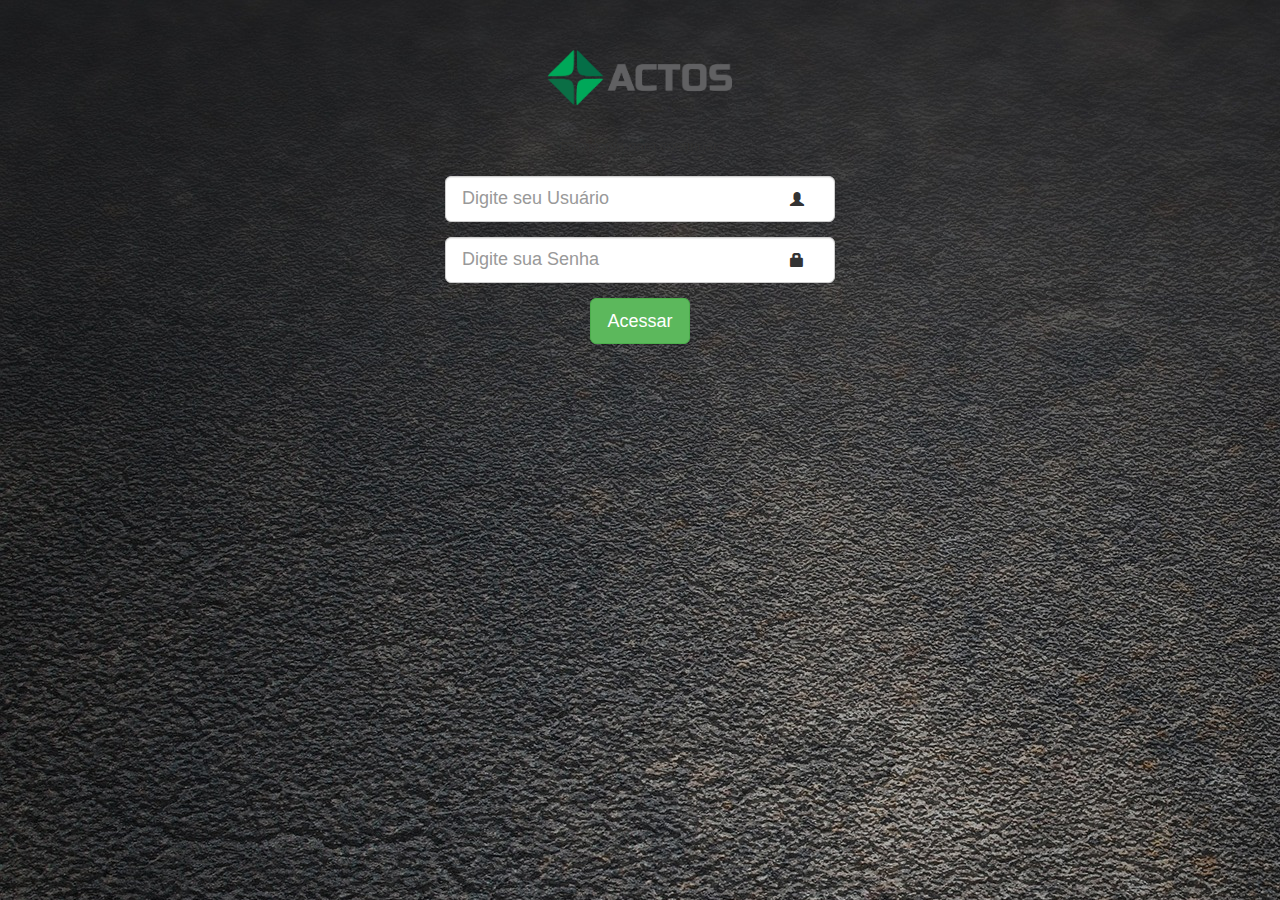
<file: login.html>
<!DOCTYPE html>
<html lang="pt-br">
  <head>
    <meta charset="utf-8">
    <meta http-equiv="X-UA-Compatible" content="IE=edge">
    <meta name="viewport" content="width=device-width, initial-scale=1">
    
    <title>Login</title>

    
    <link href="css/bootstrap.min.css" rel="stylesheet">
    <link href="css/estilo.css" rel="stylesheet">

    
  </head>
  <body  class="body-login">
   
     <!-- Login --> 
        
      <div id="main-container" class="container"><!-- .container -->
        <div class="row"> <!-- .row 1 -->
            <div class="col-sm-4"></div>
            <div class="col-sm-4">
              <div class="div-login">
                        
                <div id="panel-heading" class="panel-heading  text-center">
                    <img class="menu" src="imgs/actos_logo.png" class="img-responsive" alt="Actos" style=""/>
                </div>
                  
                <div class="message-login text-center">
				    Faça login para continuar.
			    </div>
              
                <div class="">
                      
                    <form class="form-horizontal" method="post" action="http://www.condominio24horas.com.br/sistema/loginvalidar.asp">
                        
                        <div class="form-group has-feedback">
                            <input class="form-control input-lg" type="" id="NOMUSU" name="NOMUSU" placeholder="Digite seu Usuário" required="true" />
                            <span class="glyphicon glyphicon-user form-control-feedback"></span>
                        </div>
                        
                        <div class="form-group has-feedback">
                            <input class="form-control input-lg" type="password" id="senha" name="senha" placeholder="Digite sua Senha" required="true" />  
                            <span class="glyphicon  glyphicon-lock form-control-feedback"></span>
                        </div>
                        
                        <div class="form-group text-center">
                            <input id="ACESSAR" type="submit" class="btn btn-success btn-lg " value="Acessar"/>
                        </div>
                        
                    </form>
                    
                </div>
              </div>
          
              
                
                
            </div>
            <div class="col-sm-4"></div>
        </div>
      </div>
      
      
     <!-- //Login --> 
       
     
        
    <script src="https://ajax.googleapis.com/ajax/libs/jquery/1.12.4/jquery.min.js"></script>
    
    <script src="js/bootstrap.min.js"></script>
    <script src="js/main.js"></script>
  </body>
</html>
</file>
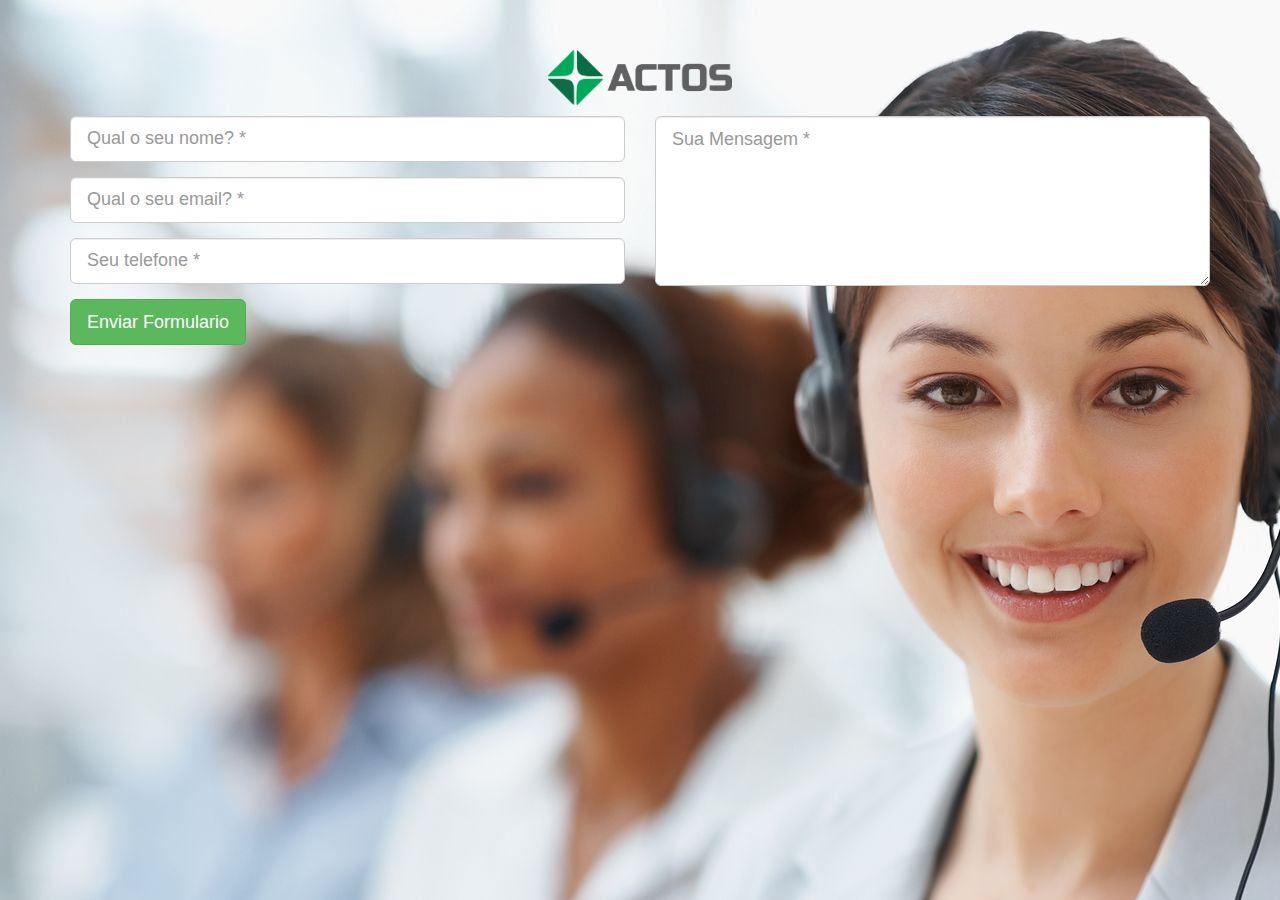
<file: visita.html>
<!DOCTYPE html>
<html lang="pt-br">
  <head>
    <meta charset="utf-8">
    <meta http-equiv="X-UA-Compatible" content="IE=edge">
    <meta name="viewport" content="width=device-width, initial-scale=1">
    
    <title>Solicite uma Visita</title>

    
    <link href="css/bootstrap.min.css" rel="stylesheet">
    <link href="css/estilo.css" rel="stylesheet">
      
  </head>
  <body  class="body-visita">    
    <div class="container">
        <div id="panel-heading" class="panel-heading  text-center">
            <img class="menu" src="imgs/actos_logo.png" class="img-responsive" alt="Actos" style=""/>
        </div>
        
        <div class="row contato">
            <div class="col-xs-12">
                <form name="frmContato" id="formContato" method="post"  action="form-visita.php">
                    <div class="row">
				        <div class="col-md-6">
				            <div class="form-group">
				                <input type="text" name="nome" id="nome"class="form-control input-lg" placeholder="Qual o seu nome? *" required/>
				            </div>
									
				            <div class="form-group">
				                <input type="email" name="email" id="email" class="form-control input-lg" placeholder="Qual o seu email? *" required />
				            </div>
									
							<div class="form-group">
				                <input type="tel" name="telefone" id="telefone"class="form-control input-lg" placeholder="Seu telefone *" required />
							</div>
									
						</div>
								
						<div class="col-md-6">
							<textarea name="mensagem" class="form-control input-lg" placeholder="Sua Mensagem *" required></textarea>	
						</div>
					</div>
                    
					<div class="row">
						<div class="col-sm-6">
							<button type="submit" class="btn btn-success btn-lg">Enviar Formulario</button>
						</div>
					</div>
				</form>
			</div>
		</div>
     </div>
      
      
     <!-- //Login --> 
       
     
        
    <script src="https://ajax.googleapis.com/ajax/libs/jquery/1.12.4/jquery.min.js"></script>
    
    <script src="js/bootstrap.min.js"></script>
    <script src="js/main.js"></script>
  </body>
</html>
</file>
<file: css/estilo.css>
*{
    font-family: 'Lato',sans-serif;
    font-weight: 300;
}

/*Body index*/
body{
    padding-top: 50px;
    background-color: #CECECE;
    }

/*Body login*/
body.body-login{
     background: url(../imgs/main-road-1373497_1920.jpg);
}

/*Body visita*/
body.body-visita{
    min-height: 100vh;
     background: url(../imgs/back-visita.jpg);
    background-repeat: no-repeat;
}


/* Menu */
.navbar-default {
    background-color: white;
    border-color: black;
}
.navbar-default .navbar-nav > li > a{
    color:black;
    font-family: serif;
    margin-top: 8px;
}

.navbar-default .navbar-nav > li > a:hover,
.navbar-default .navbar-nav > li > a:focus {
    color: #228B22;
}

/* Fundo do item do menu em foco */
.navbar-default .navbar-nav > .active > a,
.navbar-default .navbar-nav > .active > a:hover,
.navbar-default .navbar-nav > .active > a:focus {
  color: #ecdbff;
  background-color: #228B22;
}

.navbar-default .navbar-nav > .active{
    background: #d65c14;
    color: black;
    background-color: black;
 }

.navbar-brand{
    font-weight: 700;
}

ul li a{
    font-size: 14px;
}

.navbar-nav{
    height: 65px;
}
img.menu{
	height:55px;
	margin-top:-10.5px;
}

img.menu-scroll{
    height: 40px;
    margin-top:-5px;
    transition-duration:1s;
}

    
}

/* //Menu */
.grow:hover
{
        -webkit-transform: scale(1.1);
        -ms-transform: scale(1.1);
        transform: scale(1.1);
}

section{
    padding-top: 40px;
    padding-bottom: 15px;
    min-height: 100vh;  /*ocupar 100% de altura*/
    
}



section#slides{
    background-color: white;
    margin-bottom: 0px;
    height: 100%;
}

/*Quem Somos*/
section#quemsomos{
    background: url(../imgs/main-road-1373497_1920.jpg);
    background-repeat: no-repeat;
    background-size:auto;
}

section#quemsomos h4{
    color: white;
}

section#quemsomos p{
    color: white;
}

section#quemsomos li{
    color: white;
}

/* //Quem Somos*/


/*Seriços*/
section#servicos{
    background: url(../imgs/site-background.jpg);
}

div#serv-zel{
    background: url(../imgs/imgpsh_fullsize.png);
    background-repeat: no-repeat;
    background-position: center; 
    height: 250px;
}

div#serv-seg{
    background: url(../imgs/seguranca4.png);
    background-repeat: no-repeat;
    background-position: center; 
    height: 250px;
}

.imagem-actos{
    position: relative;
    top:30%
}
div#img-actos{
    height: 250px;
}

div#serv-seg:hover{
    background-color: white;
    box-shadow: 2px 2px  10px #333;
}

div#serv-zel:hover{
    background-color: white;
    box-shadow: 2px 2px  10px #333;
}

div#img-actos:hover{
    background-color: white;
    box-shadow: 2px 2px  10px #333;
}





/* //Seriços*/

/*Parceiros*/

div#parceiros{
    padding-top: 35px;
    background-color:#CECECE; 
}

section.slider{
    background-color: #CECECE;
}

div.parceiro {
    height:60px;
}

.img-parceiro{
    height:60px;
}

/* //Parceiros*/

/*Localização*/
section#localizacao{
    background: url(../imgs/map-image.png);
    background-color: #000000;    
        
}

section#localizacao h1{
    color: white;
}

section#localizacao iframe{
    width: 50%; 
    height: 450px;
}

/* //Localização*/

/*Trabalhe Conosco*/
section#trabconosco{
    background: url(../imgs/site-background.jpg);
    background-color: #000000;
}

section#trabconosco h1{
    color: black;
}

#trab_conosco{
    color: white;
}

.trab-info{
    border: solid 1px #000000;
    border-radius: 20px;
    background: url(../imgs/background-cinza.jpg)
}

.trab-info img{
    width: 65%;
    height: 45%;
    margin-left: 18%;
}

.trab-info a p{
    color: black;
    text-align: center;
    font-size: 18pt;
}
/* //Trabalhe Conosco*/

/*Rodapé*/
footer{
	padding-top: 30px;
	padding-bottom: 30px;
	background-color: white;
	
}

footer a{
    color: #000000;
}

/* //Rodapé*/

img.grayscale{ /*deixar imagem em scala de cinza*/
    filter: url("data:image/svg+xml;utf8,<svg xmlns=\'http://www.w3.org/2000/svg\'><filter id=\'grayscale\'><feColorMatrix type='\matrix\' values='\0.3333 0.3333 0.3333 0 0 0.3333 0.3333 0.3333 0 0 0.3333 0.3333 0.3333 0 0 0 0 0 1 0\'/></filter></svg>#grayscale");
    filter: gray;
    -webkit-filter: grayscale(100%);
}

img.grayscale:hover{ /*Voltar acor normal ao passar o mouse por cima*/
    filter: none;
    -webkit-filter: grayscale(0%);
}

/*Slider*/
.divslider{
    padding-top: 0px;
    padding-bottom: 0px;
    /*background: url(../imgs/fundo-branco.jpg);*/
    width: 100%;
    height: 100%;
}

.carousel-inner > .item > img {
    position: relative;
    min-height: 100vh;  /*ocupar 100% de altura*/
    min-width: 100%;
    height: 650px; /* Altura da imagem dentro do Carousel */
}

.slide_btn_portal{
    margin-top: 25px;
}

.carousel-caption{
    top: 10%;
}


p.texto-slider{
    font-size: 60pt;
    animation-duration: 3s;
    animation-name: slidein;
}




@keyframes slidein {
  from {
    margin-left: 100%;
    width: 300%;
    top: 500px;
  }

  to {
    margin-left: 0%;
    width: 100%;
    top: 200px;  
  }
}

/* //slider */

/*
.servicos_item *{
    text-align: center;
}

.servicos_item h4{
    margin-top: 30px;
    font-size: 30px;
}
*/
.servicos_btn_todosservicos {
    margin-top: 25px;
}

.portifolio_item{
    background: white;
}


.portifolio_row{
    margin-bottom: 20px;
}

.portifolio_row:last-child{
    margin-bottom: 0px;
}

.portifolio_item h4{
    text-align: center;
    margin-top: 20px;
    padding-bottom: 20px;
}

.contato textarea{
	height: 170px;
}

.contato .aviso{
	padding: 15px;
}

.section_interna{
	padding-top: 0px;
}

.message-login{
    padding: 20px;
}


.panel-body{
    padding:20px 20px 5px;
    border:1px solid #ccc;
    border-radius:2px;
    background-color:#fff
}

/*Media queries*/
@media only screen and (max-width: 320px) {
    
     .carousel-inner > .item > img {
        height: 600px; /* Altura da imagem dentro do Carousel */
    }
    
    .carousel-inner{
        height: 600px;
    }
    
    p.texto-slider{
        font-size: 20pt;
    }
    
    
}

@media only screen and (max-width: 360px) {
   
    img.menu{
	   height:30px;
	   margin-top:-5px;
    }
    
    /*Slider*/
    .divslider{
        width: 100%;
    }
  
    
    .carousel-inner{
    }
    

    
    /* //Slider*/

}

/* resolver problema da barra de rolagem no collapse menu */
@media only screen and (max-width: 765px) {
    .navbar-nav{
        height: auto;
    }
    
    img.menu{
        height:30px;
	    margin-top:-5px;
    } 
}


/*Em telas menores que 720px o mapa ocupara 100% da tela */
@media only screen and (max-width:720px ) {
    section#localizacao iframe{
        width: 100%; 
    }
}


@media only screen and (max-width: 768px) {
   
    
    
    .carousel-inner{
        height: 600px;
        
    }
    
   .imagem-actos{
        position: relative;
        top:40%
    }
    
     p.texto-slider{
        font-size: 20pt;
    }

}

@media only screen and (max-width: 800px) {

 
    
 

}


@media only screen and (max-width: 800px) {
  
    
  

}

@media only screen and (max-width: 980px) {
 
    
    ul li a{
        font-size: 14px;
    }
    
   
    
   
}

@media only screen and (max-width: 1280px) {
  
}
</file>
